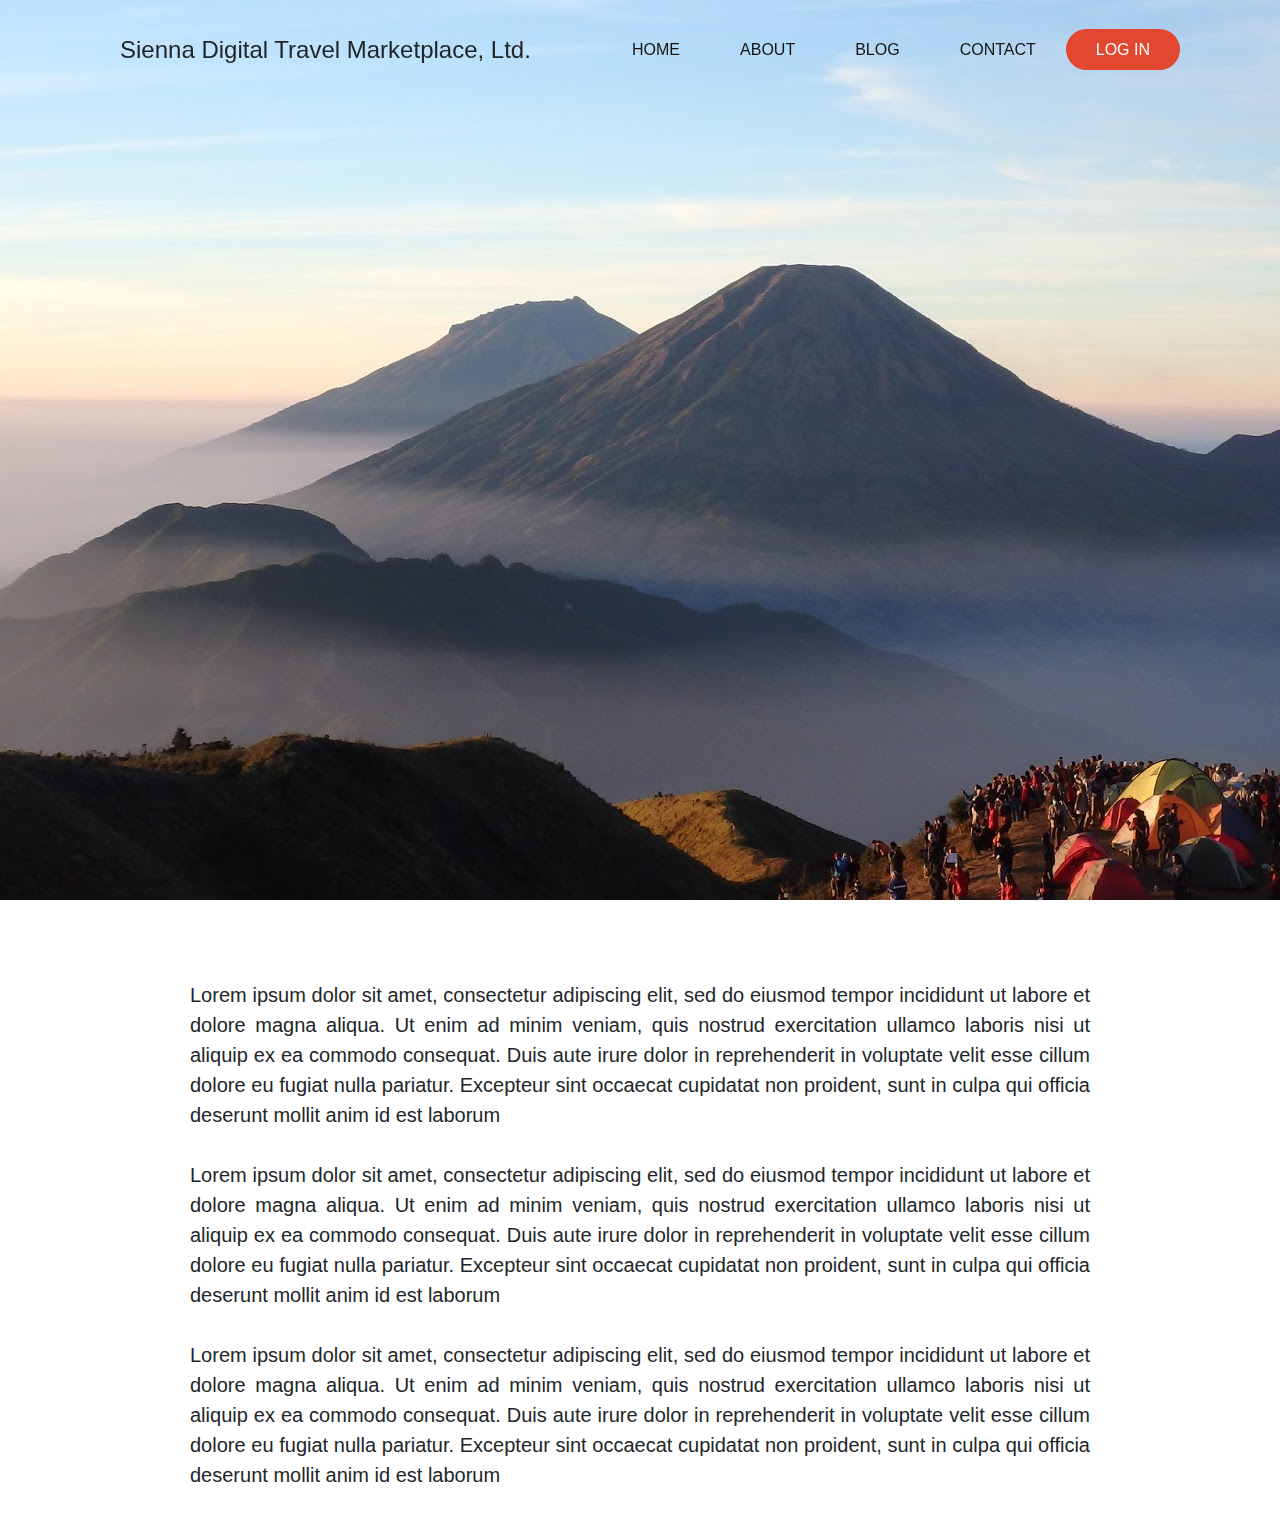
<file: 09 Mar 2019/index.html>
<!DOCTYPE html>
<html>
<head>
	
  <meta charset="UTF-8">
	<title>Sienna Digital Travel Marketplace, Ltd.</title>
  <meta name="description" content="Sienna Digital Travel Marketplace, Ltd.">

	<link rel="stylesheet" type="text/css" href="style.css">
	
	 <link rel="stylesheet"
          href="https://fonts.googleapis.com/css?family=Open+Sans">
	
	<script src="https://code.jquery.com/jquery-3.2.1.js"></script>
 	<script type="text/javascript">
		$(window).on('scroll', function(){
			if($(window).scrollTop()){
				$('nav').addClass('black');
			}
			else{
				$('nav').removeClass('black');
			}
		})
	</script>
	
	
	<!-- BOOTSTRAP UNTUK SEARCH BOX EHEH --> 
	<link href="//maxcdn.bootstrapcdn.com/bootstrap/4.1.1/css/bootstrap.min.css" rel="stylesheet" id="bootstrap-css">
	<script src="//maxcdn.bootstrapcdn.com/bootstrap/4.1.1/js/bootstrap.min.js"></script>
	<script src="//cdnjs.cloudflare.com/ajax/libs/jquery/3.2.1/jquery.min.js"></script>
	
	<!-- TUTUP BOOTSTRAP -->
	
	
</head>
<body>
	
	
	<div class="wrapper">
		<nav>
			<div class="logo">Sienna Digital Travel Marketplace, Ltd.</div>
			<ul>
				<li><a href="#">Home</a></li>
				<li><a href="#">About</a></li>
				<li><a href="#">Blog</a></li>
				<li><a href="#">Contact</a></li>
				<li> <a class="active" href="#">Log In</a></li>
			</ul>
		</nav>
		<section class="sec1"></section>
		<section class="content">
			<p>Lorem ipsum dolor sit amet, consectetur adipiscing elit, sed do eiusmod tempor incididunt ut labore et dolore magna aliqua. Ut enim ad minim veniam, quis nostrud exercitation ullamco laboris nisi ut aliquip ex ea commodo consequat. Duis aute irure dolor in reprehenderit in voluptate velit esse cillum dolore eu fugiat nulla pariatur. Excepteur sint occaecat cupidatat non proident, sunt in culpa qui officia deserunt mollit anim id est laborum</p>	
			<p>Lorem ipsum dolor sit amet, consectetur adipiscing elit, sed do eiusmod tempor incididunt ut labore et dolore magna aliqua. Ut enim ad minim veniam, quis nostrud exercitation ullamco laboris nisi ut aliquip ex ea commodo consequat. Duis aute irure dolor in reprehenderit in voluptate velit esse cillum dolore eu fugiat nulla pariatur. Excepteur sint occaecat cupidatat non proident, sunt in culpa qui officia deserunt mollit anim id est laborum</p>	
			<p>Lorem ipsum dolor sit amet, consectetur adipiscing elit, sed do eiusmod tempor incididunt ut labore et dolore magna aliqua. Ut enim ad minim veniam, quis nostrud exercitation ullamco laboris nisi ut aliquip ex ea commodo consequat. Duis aute irure dolor in reprehenderit in voluptate velit esse cillum dolore eu fugiat nulla pariatur. Excepteur sint occaecat cupidatat non proident, sunt in culpa qui officia deserunt mollit anim id est laborum</p>	
		</section>
	</div>
	
	
	
	
	
	
</body>
</html>


<!-- NEXT BUAT SEARCH BOX https://www.mockplus.com/blog/post/search-bar-design -->
</file>
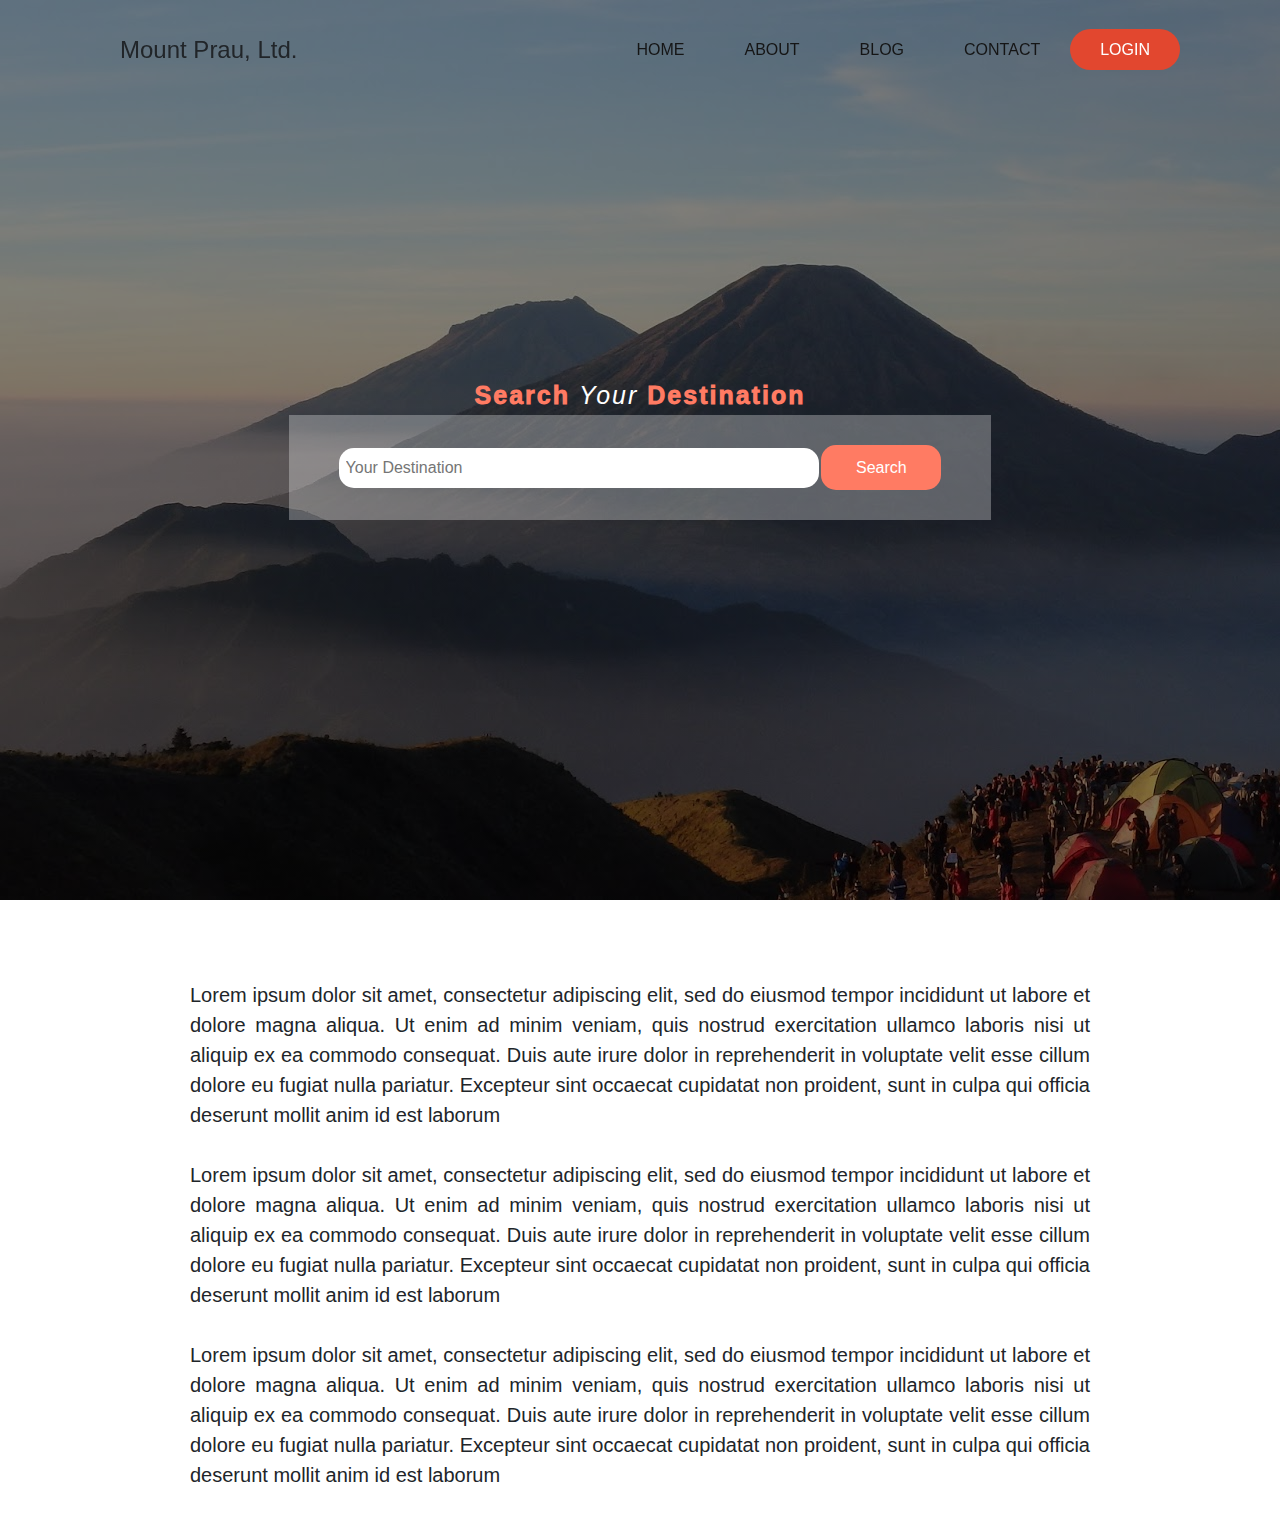
<file: 13 Mar 2019/index.html>
<!DOCTYPE html>
<html>
<head>
	
  <meta charset="UTF-8">
	<title>Mount Prau, Ltd.</title>
  <meta name="description" content="Mount Prau, Ltd.">

	<meta name="viewport" content="width=device-width, initial-scale=1">
	
	<link rel="stylesheet" type="text/css" href="style.css">
	
	 <link rel="stylesheet"
          href="https://fonts.googleapis.com/css?family=Open+Sans">
	
	
	<script src="https://code.jquery.com/jquery-3.2.1.js"></script>
 	<script type="text/javascript">
		$(window).on('scroll', function(){
			if($(window).scrollTop()){
				$('nav').addClass('black');
			}
			else{
				$('nav').removeClass('black');
			}
		})
	</script>
	
	
	<!-- BOOTSTRAP UNTUK SEARCH BOX EHEH --> 
	<link rel="stylesheet" href="https://maxcdn.bootstrapcdn.com/bootstrap/3.4.0/css/bootstrap.min.css">
	
	<script src="https://maxcdn.bootstrapcdn.com/bootstrap/3.4.0/js/bootstrap.min.js"></script>
	
	<link href="https://stackpath.bootstrapcdn.com/bootstrap/4.3.1/css/bootstrap.min.css" 
		  rel="stylesheet" integrity="sha384-ggOyR0iXCbMQv3Xipma34MD+dH/1fQ784/j6cY/iJTQUOhcWr7x9JvoRxT2MZw1T" 
		  crossorigin="anonymous">
	
	<script src="https://stackpath.bootstrapcdn.com/bootstrap/4.3.1/js/bootstrap.min.js" 
			integrity="sha384-JjSmVgyd0p3pXB1rRibZUAYoIIy6OrQ6VrjIEaFf/nJGzIxFDsf4x0xIM+
					   B07jRM" crossorigin="anonymous"></script>
	
	<!-- TUTUP BOOTSTRAP -->
	
	
	
</head>
<body>
	
	
	<div class="wrapper">
		
		<nav>
			<div class="logo">Mount Prau, Ltd.</div>
			<ul>
				<li><a class="std" href="#">Home</a></li>
				<li><a class="std" href="#">About</a></li>
				<li><a class="std" href="#">Blog</a></li>
				<li><a class="std" href="#">Contact</a></li>
				<li><a class="active" href="#">Login</a></li>
			</ul>
		</nav>
		
		
		<!--div class="container">
			<form>
				<div class="input-group">
					<input type="text" class="form-control" placeholder="Search"  name="search">
						   <div class="input-group-btn">
								<button class="btn btn-default" type="submit">
							   		<i class="glyphicon glyphicon-search"></i>	
							    </button>
						   </div>
				 </div>
			</form>
		</div-->	
		
		
		
		<div class="header">
		<form>
			<h1><span class="b">Search </span><span class="a">Your</span> <span class="b">Destination</span></h1>
			<div class="form-box">
			<input class="search-field skills" name="search" type="text" placeholder="Your Destination"/>
				
				<button class="search-btn" type="button">Search</button>
			
			
			</div>
		</form>
		
		</div>
		
		<section class="content">
			<p>Lorem ipsum dolor sit amet, consectetur adipiscing elit, sed do eiusmod tempor incididunt ut labore et dolore magna aliqua. Ut enim ad minim veniam, quis nostrud exercitation ullamco laboris nisi ut aliquip ex ea commodo consequat. Duis aute irure dolor in reprehenderit in voluptate velit esse cillum dolore eu fugiat nulla pariatur. Excepteur sint occaecat cupidatat non proident, sunt in culpa qui officia deserunt mollit anim id est laborum</p>	
			<p>Lorem ipsum dolor sit amet, consectetur adipiscing elit, sed do eiusmod tempor incididunt ut labore et dolore magna aliqua. Ut enim ad minim veniam, quis nostrud exercitation ullamco laboris nisi ut aliquip ex ea commodo consequat. Duis aute irure dolor in reprehenderit in voluptate velit esse cillum dolore eu fugiat nulla pariatur. Excepteur sint occaecat cupidatat non proident, sunt in culpa qui officia deserunt mollit anim id est laborum</p>	
			<p>Lorem ipsum dolor sit amet, consectetur adipiscing elit, sed do eiusmod tempor incididunt ut labore et dolore magna aliqua. Ut enim ad minim veniam, quis nostrud exercitation ullamco laboris nisi ut aliquip ex ea commodo consequat. Duis aute irure dolor in reprehenderit in voluptate velit esse cillum dolore eu fugiat nulla pariatur. Excepteur sint occaecat cupidatat non proident, sunt in culpa qui officia deserunt mollit anim id est laborum</p>	
		</section>
	</div>
	
	
	
	
	
	
</body>
</html>


<!-- NEXT BUAT SEARCH BOX https://www.mockplus.com/blog/post/search-bar-design -->
</file>
<file: 09 Mar 2019/style.css>
@charset "utf-8";
/* CSS Document */


body {
	margin: 0;
	padding: 0;
	font-family: "Gill Sans", "Gill Sans MT", "Myriad Pro", "DejaVu Sans Condensed", Helvetica, Arial, "sans-serif"
}

nav {
	position: fixed;
	top: 0;
	left: 0;
	width: 100%;
	height: 100px;
	padding: 10px 100px;
	box-sizing: border-box;
	transition: .3s;	
}

nav.black {
	background: rgba(0,0,0,0.5);
	height: 100px;
	padding: 10px 100px;
}

.black .logo{
	color: #ffffff;
}

.logo{
	padding: 22px 20px;
	height: 80px;
	float: left;
	font-size: 24px;
	transition: .3s;
}



nav ul {
	list-style: none;
	float: right;
	margin: 0;
	padding: 0;
	display: flex;
}

nav ul li{
	list-style: none;
}

nav ul li a{
	
	line-height: 80px;
	color: #151515;
	padding: 12px 30px;
	text-decoration: none;
	text-transform: uppercase;
	transition: .3s;
}

nav.black ul li a{
	color: #fff;
}

nav ul li a{
	outline: none;
}

nav ul li a.active{
	background: #E2472F;
	color: #fff;
	border-radius: 50px; 
}

section.sec1{
	width: 100%;
	height: 100vh;
	background: url("background.jpg");
	background-size: cover;
	background-position: center;
}

section.content{
	margin-top: 80px;
}

section.content p{
	width: 900px;
	margin: 30px auto;
	text-align: justify;
	font-size: 20px;
	line-height: 30px;
	
}
</file>
<file: 13 Mar 2019/style.css>
@charset "utf-8";
/* CSS Document */


body {
	margin: 0;
	padding: 0;
	font-family: "Gill Sans", "Gill Sans MT", "Myriad Pro", "DejaVu Sans Condensed", Helvetica, Arial, "sans-serif"
}

nav {
	position: fixed;
	top: 0;
	left: 0;
	width: 100%;
	height: 100px;
	padding: 10px 100px;
	box-sizing: border-box;
	transition: .3s;	
}

nav.black {
	background: rgba(0,0,0,0.5);
	height: 100px;
	padding: 10px 100px;
}

.black .logo{
	color: #ffffff;
}

.logo{
	padding: 22px 20px;
	height: 80px;
	float: left;
	font-size: 24px;
	transition: .3s;
}



nav ul {
	list-style: none;
	float: right;
	margin: 0;
	padding: 0;
	display: flex;
}

nav ul li{
	list-style: none;
}

nav ul li a{
	line-height: 80px;
	color: #151515;
	padding: 12px 30px;
	text-transform: uppercase;
	transition: .3s;
	font-size: 16px;
}


nav.black ul li a{
	color: #fff;
}

nav ul li a{
	outline: none;
}

nav ul li a:hover{
	color: #FFFFFF;
	cursor: pointer;
	background: rgba(70,68,68,0.25);
}

nav ul li a.std{
	text-decoration: none;
}

nav ul li a.active{
	background: #E2472F;
	color: #fff;
	border: none;
	border-radius: 50px; 
	text-decoration: none;
}


nav ul li a.active:hover{
	background: #4A2C27;
	transition: .3s;
	color: #fff;
}

nav ul li a.active:active{
	background: #55555C;
	transition: .01s;
}

section.content{
	margin-top: 80px;
}

section.content p{
	width: 900px;
	margin: 30px auto;
	text-align: justify;
	font-size: 20px;
	line-height: 30px;
}

/*.container{
	background-position: center;
	margin-top: 10px;
}

.glyphicon glyphicon-search{
	font-size: 20px;
}

.btn-default{
	background: #FFA500;
	width: 100px;
	padding: 12.5px;
	
}

.form-control{
	padding: 25px;
	font-size: 20px; 
}
*/


/*  SEARCH BOX TANPA BOOTSTRAP */


.header{
	height: 100vh;
	background-image: linear-gradient(rgba(0,0,0,0.5), rgba(0,0,0,0.5)), url("../09 Mar 2019/background.jpg");
	background-size: cover;
	background-position: center;
	display: flex;
	justify-content: center;
	align-items: center;
	font-family: sans-serif;
	
}

h1{
	text-align: center;
	color: #FFFFFF;
	margin-bottom: 70px;
	font-size: 45px;
	letter-spacing: 2px;
	
	
}

.b{
	font-weight: 1000;
	color: #FF7B63;
}

.a{
	color:#FFFFFF;
	font-style: italic;
}

.search-field{
	height: 40px;
	padding: 7px;
	border-radius: 15px;
	border:none;
}

.skills{
	width: 480px;
	font-size: 16px;
}
.search-btn{
	height: 45px;
	width: 120px;
	padding: 7px;
	border-radius: 15px;
	color: #fff;
	background:#FF7B63;
	font-size: 16px;
	border: none;
}

.search-btn:hover{
	background: #FF5738;
	cursor: pointer;
	transition: .3s;
}

.search-btn:active{
	background: #55555C;
	transition: .01s;
}

.form-box{
	background: rgba(255,255,255,0.30);
	padding: 30px 50px;
}
</file>
